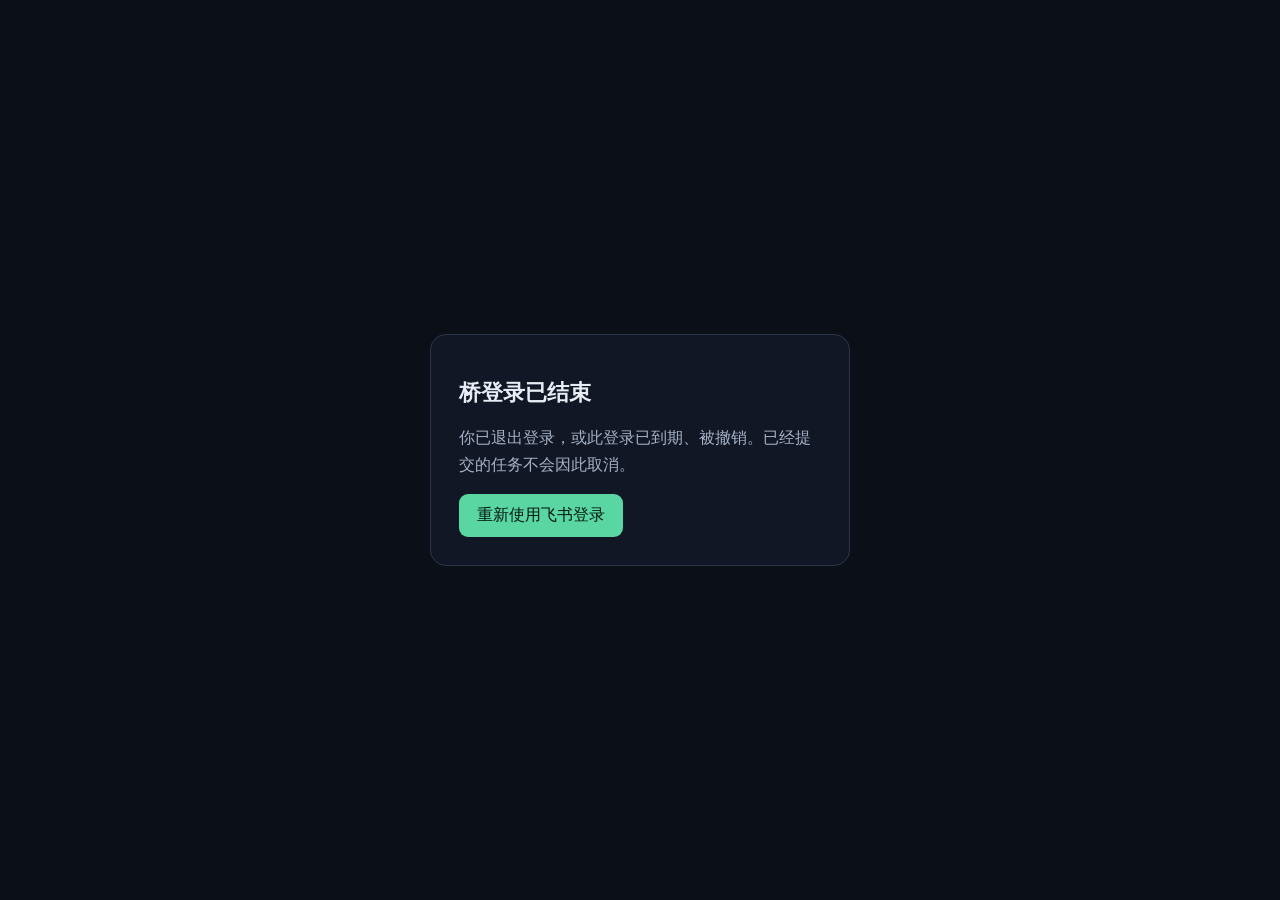
<file: cloud/web/signed-out.html>
<!doctype html><html lang="zh-CN"><head><meta charset="utf-8"><meta name="viewport" content="width=device-width,initial-scale=1"><title>已退出登录</title><style>body{margin:0;min-height:100vh;display:grid;place-items:center;background:#0b1018;color:#e8edf5;font:16px system-ui}main{box-sizing:border-box;width:min(92vw,420px);padding:28px;border:1px solid #2c3546;border-radius:16px;background:#111725}h1{font-size:22px}p{color:#a7b2c6;line-height:1.7}a{display:inline-block;padding:11px 18px;background:#59d6a2;color:#061710;border-radius:9px;text-decoration:none}</style></head><body><main><h1>桥登录已结束</h1><p>你已退出登录，或此登录已到期、被撤销。已经提交的任务不会因此取消。</p><a href="/?provider=codex">重新使用飞书登录</a></main></body></html>
</file>
